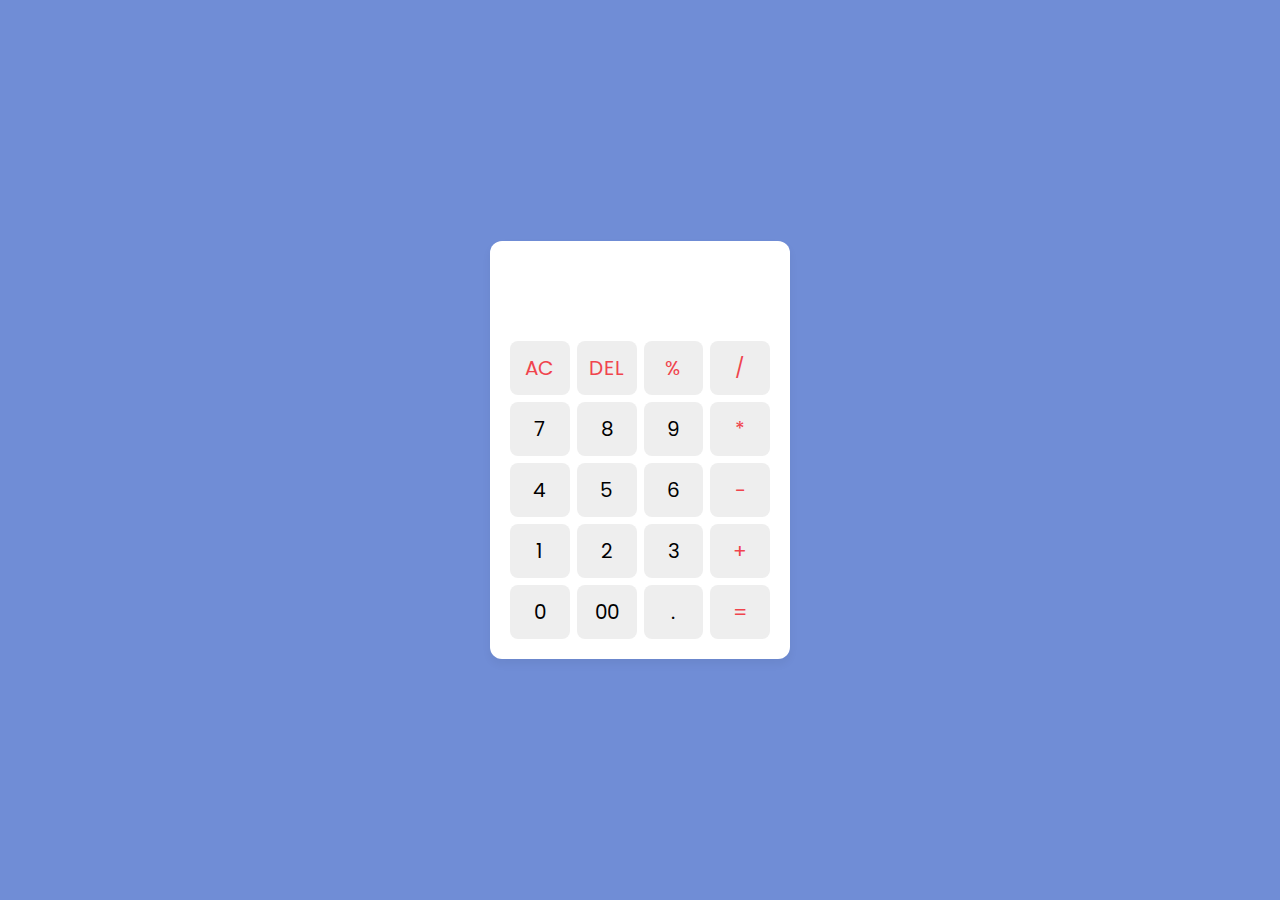
<file: Calculater/index.html>
<!DOCTYPE html>
<html lang="en">
  <head>
    <meta charset="UTF-8" />
    <meta name="viewport" content="width=device-width, initial-scale=1.0" />
    <title>Calculater</title>
    <link rel="stylesheet" href="style.css" />
  </head>
  <body>
    <div class="container">
      <input type="text" class="display" />
      <div class="buttons">
        <button class="operater" data-value="AC">AC</button>
        <button class="operater" data-value="DEL">DEL</button>
        <button class="operater" data-value="%">%</button>
        <button class="operater" data-value="/">/</button>
        <!-- 1 -->
        <button data-value="7">7</button>
        <button data-value="8">8</button>
        <button data-value="9">9</button>
        <button class="operater" data-value="*">*</button>
        <!-- 2 -->
        <button data-value="4">4</button>
        <button data-value="5">5</button>
        <button data-value="6">6</button>
        <button class="operater" data-value="-">-</button>
        <!-- 3 -->
        <button data-value="1">1</button>
        <button data-value="2">2</button>
        <button data-value="3">3</button>
        <button class="operater" data-value="+">+</button>
        <!-- 4 -->
        <button data-value="0">0</button>
        <button data-value="00">00</button>
        <button data-value=".">.</button>
        <button class="operater" data-value="=">=</button>
      </div>
    </div>
    <!-- script file link -->
    <script src="script.js"></script>
  </body>
</html>
</file>
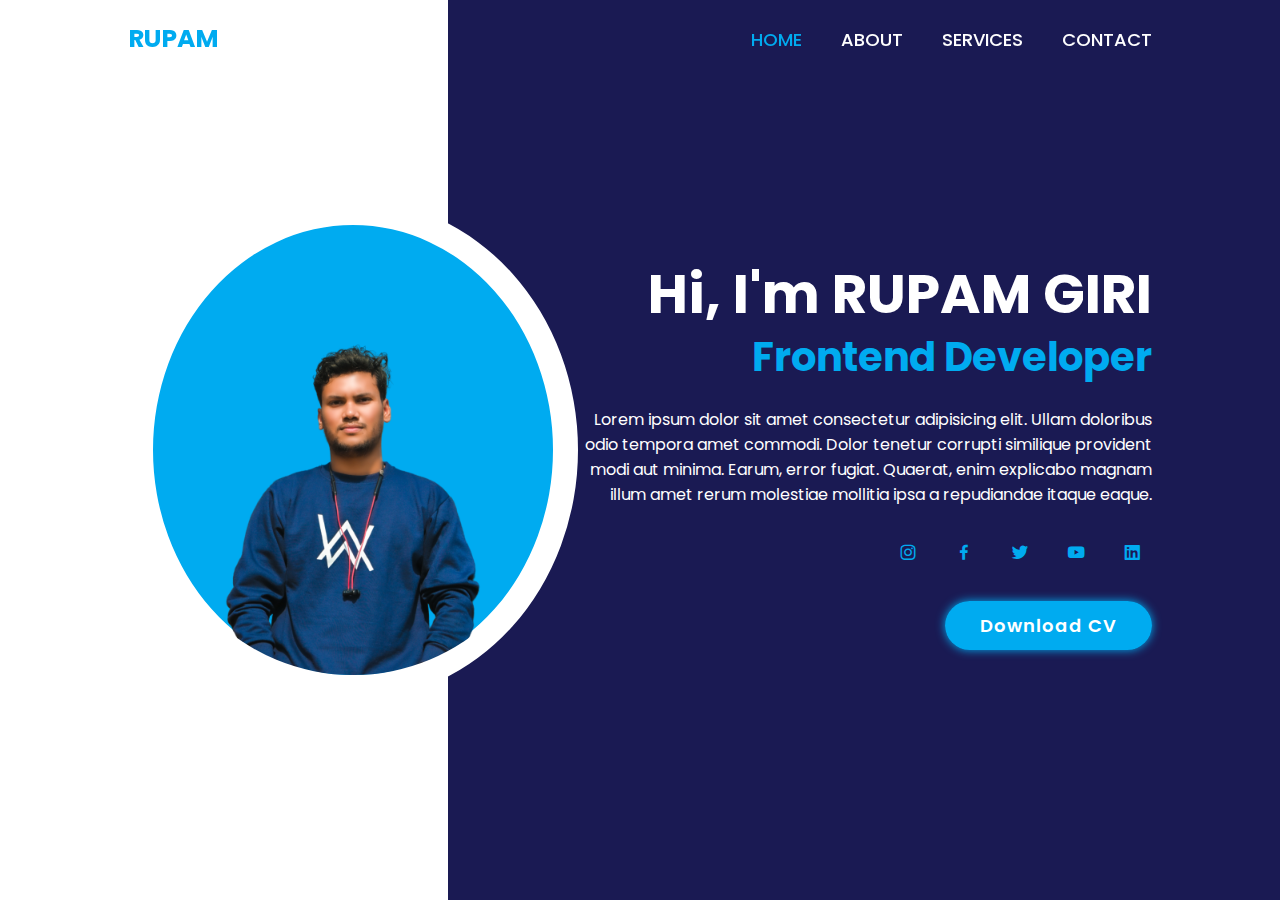
<file: PortFolio/index.html>
<!DOCTYPE html>
<html lang="en">
  <head>
    <meta charset="UTF-8" />
    <meta name="viewport" content="width=device-width, initial-scale=1.0" />
    <title>HOME</title>
    <link rel="stylesheet" href="style.css" />
    <link
      href="https://unpkg.com/boxicons@2.1.4/css/boxicons.min.css"
      rel="stylesheet"
    />
  </head>
  <body>
    <!-- navbar -->
    <header class="header">
      <a href="#" class="logo">RUPAM</a>

      <nav class="navbar">
        <a href="#" class="active">HOME</a>
        <a href="About.html">ABOUT</a>
        <a href="Servises.html">SERVICES</a>
        <!-- <a href="#">PORTFOLIO</a> -->
        <a href="Contact.html">CONTACT</a>
      </nav>
    </header>

    <section class="home">
      <div class="home-image">
        <img src="image/dp2.png" alt="" />
      </div>

      <div class="home-content">
        <h1>Hi, I'm RUPAM GIRI</h1>
        <h3>Frontend Developer</h3>
        <p>
          Lorem ipsum dolor sit amet consectetur adipisicing elit. Ullam
          doloribus odio tempora amet commodi. Dolor tenetur corrupti similique
          provident modi aut minima. Earum, error fugiat. Quaerat, enim
          explicabo magnam illum amet rerum molestiae mollitia ipsa a
          repudiandae itaque eaque.
        </p>

        <div class="home-sci">
          <a href="https://www.instagram.com/im.rupam/"
            ><i class="bx bxl-instagram"></i
          ></a>
          <a href="#"><i class="bx bxl-facebook"></i></a>
          <a href="#"><i class="bx bxl-twitter"></i></a>
          <a href="#"><i class="bx bxl-youtube"></i></a>
          <a href="https://www.linkedin.com/in/rupamgiri/"
            ><i class="bx bxl-linkedin-square"></i
          ></a>
        </div>
        <a href="#" class="btn">Download CV</a>
      </div>
    </section>
  </body>
</html>
</file>
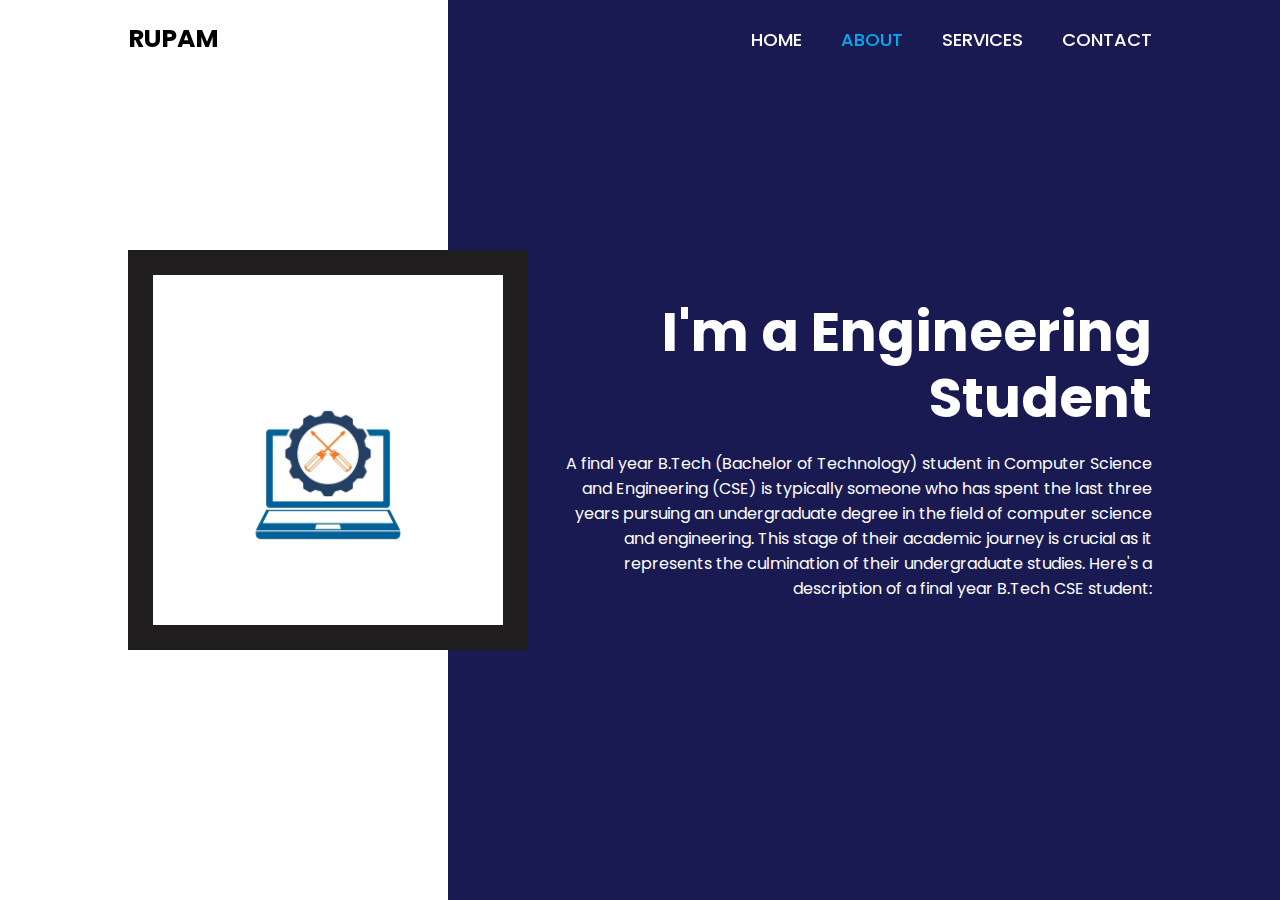
<file: PortFolio/About.html>
<!DOCTYPE html>
<html lang="en">
  <head>
    <meta charset="UTF-8" />
    <meta name="viewport" content="width=device-width, initial-scale=1.0" />
    <title>ABOUT</title>
    <link rel="stylesheet" href="About.css" />
  </head>
  <body>
    <!-- navbar -->
    <header class="header">
      <a href="#" class="logo">RUPAM</a>

      <nav class="navbar">
        <a href="index.html">HOME</a>
        <a href="About.html" class="active">ABOUT</a>
        <a href="Servises.html">SERVICES</a>
        <!-- <a href="#">PORTFOLIO</a> -->
        <a href="Contact.html">CONTACT</a>
      </nav>
    </header>

    <!-- home content -->
    <section class="home">
      <div class="home-image">
        <img src="image/cs2.jpg" alt="" />
      </div>

      <div class="home-content">
        <h1>I'm a Engineering Student</h1>
        <p>
          A final year B.Tech (Bachelor of Technology) student in Computer
          Science and Engineering (CSE) is typically someone who has spent the
          last three years pursuing an undergraduate degree in the field of
          computer science and engineering. This stage of their academic journey
          is crucial as it represents the culmination of their undergraduate
          studies. Here's a description of a final year B.Tech CSE student:
        </p>
      </div>
    </section>
  </body>
</html>
</file>
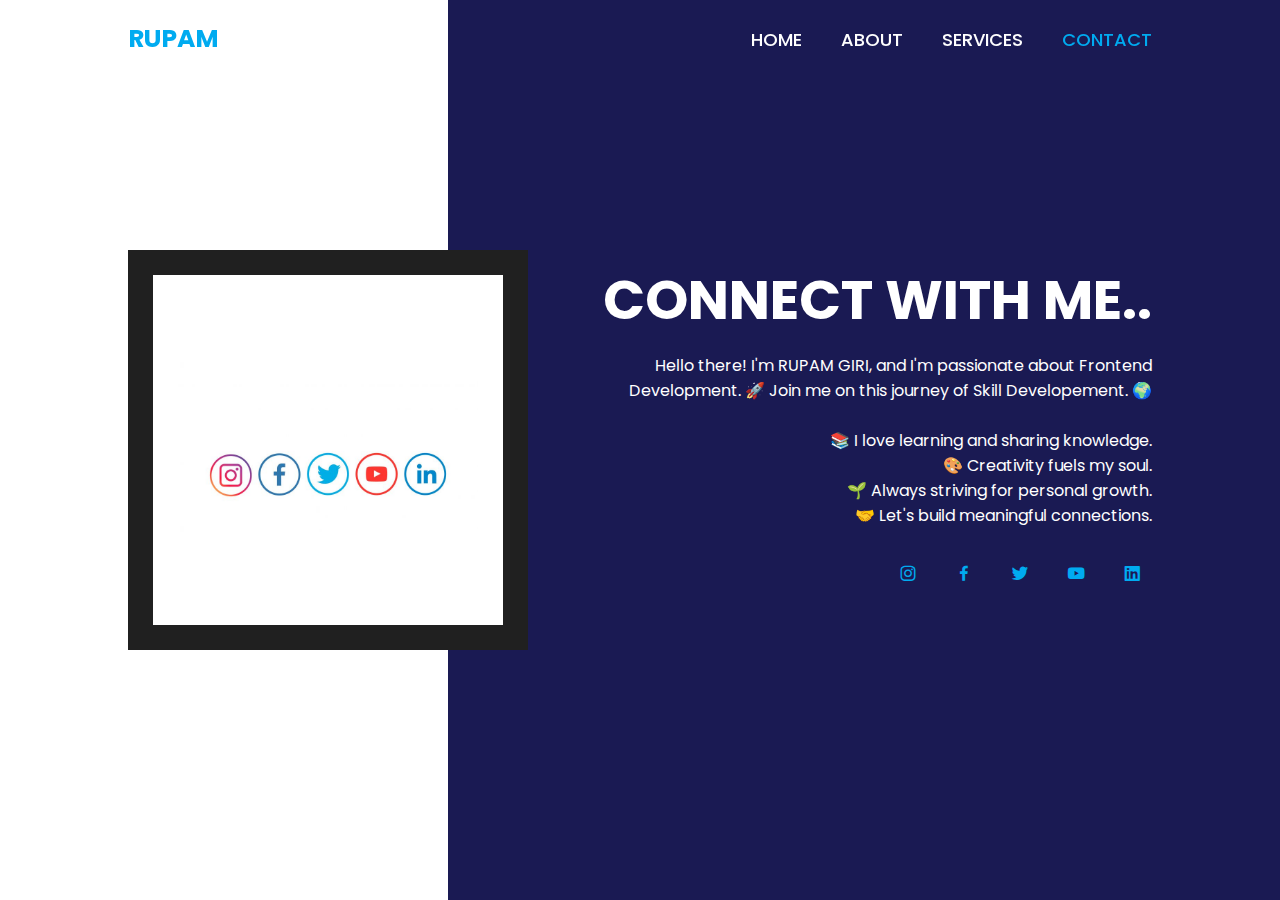
<file: PortFolio/Contact.html>
<!DOCTYPE html>
<html lang="en">
  <head>
    <meta charset="UTF-8" />
    <meta name="viewport" content="width=device-width, initial-scale=1.0" />
    <title>CONTACT</title>
    <link rel="stylesheet" href="contact.css" />
    <link
      href="https://unpkg.com/boxicons@2.1.4/css/boxicons.min.css"
      rel="stylesheet"
    />
  </head>
  <body>
    <!-- navbar -->
    <header class="header">
      <a href="#" class="logo">RUPAM</a>

      <nav class="navbar">
        <a href="index.html">HOME</a>
        <a href="About.html">ABOUT</a>
        <a href="Servises.html">SERVICES</a>
        <!-- <a href="#">PORTFOLIO</a> -->
        <a href="#" class="active">CONTACT</a>
      </nav>
    </header>

    <section class="home">
      <div class="home-image">
        <img src="image/social.jpg" alt="" />
      </div>

      <div class="home-content">
        <h1>CONNECT WITH ME..</h1>
        <p>
          Hello there! I'm RUPAM GIRI, and I'm passionate about Frontend
          Development. 🚀 Join me on this journey of Skill Developement. 🌍
          <br /><br />
          📚 I love learning and sharing knowledge. <br />🎨 Creativity fuels my
          soul. <br />
          🌱 Always striving for personal growth. <br />🤝 Let's build
          meaningful connections.
        </p>
        <div class="home-sci">
          <a href="https://www.instagram.com/im.rupam/"
            ><i class="bx bxl-instagram"></i
          ></a>
          <a href="#"><i class="bx bxl-facebook"></i></a>
          <a href="#"><i class="bx bxl-twitter"></i></a>
          <a href="#"><i class="bx bxl-youtube"></i></a>
          <a href="https://www.linkedin.com/in/rupamgiri/"
            ><i class="bx bxl-linkedin-square"></i
          ></a>
        </div>
      </div>
    </section>
  </body>
</html>
</file>
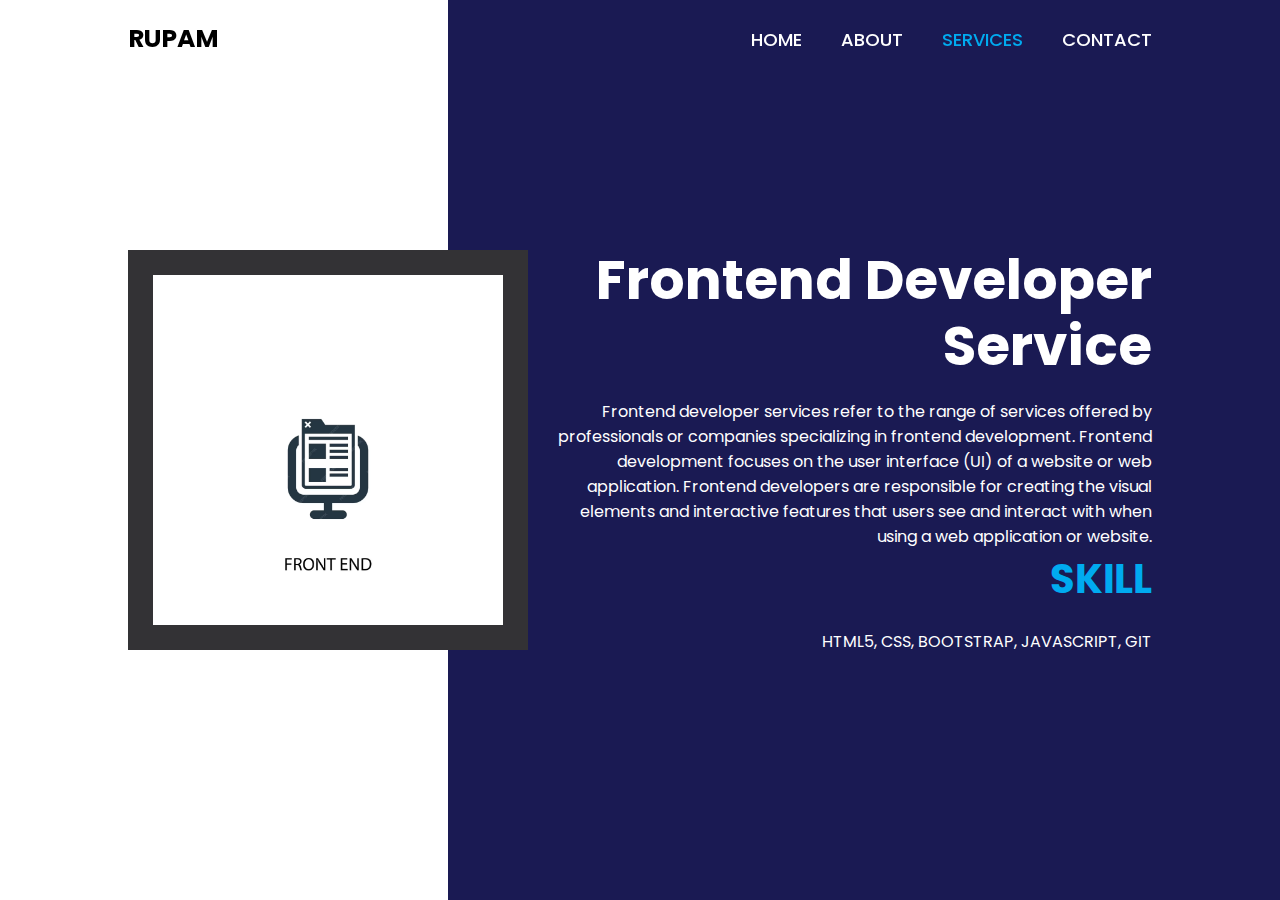
<file: PortFolio/Servises.html>
<!DOCTYPE html>
<html lang="en">
  <head>
    <meta charset="UTF-8" />
    <meta name="viewport" content="width=device-width, initial-scale=1.0" />
    <title>SERVICES</title>
    <link rel="stylesheet" href="services.css" />
  </head>
  <body>
    <!-- navbar -->
    <header class="header">
      <a href="#" class="logo">RUPAM</a>

      <nav class="navbar">
        <a href="index.html">HOME</a>
        <a href="About.html">ABOUT</a>
        <a href="Servises.html" class="active">SERVICES</a>
        <!-- <a href="#">PORTFOLIO</a> -->
        <a href="Contact.html">CONTACT</a>
      </nav>
    </header>

    <!-- home content -->
    <section class="home">
      <div class="home-image">
        <img src="image/FRONT.avif" alt="" />
      </div>

      <div class="home-content">
        <h1>Frontend Developer Service</h1>
        <p>
          Frontend developer services refer to the range of services offered by
          professionals or companies specializing in frontend development.
          Frontend development focuses on the user interface (UI) of a website
          or web application. Frontend developers are responsible for creating
          the visual elements and interactive features that users see and
          interact with when using a web application or website.
        </p>
        <h3>SKILL</h3>
        <p>HTML5, CSS, BOOTSTRAP, JAVASCRIPT, GIT</p>
      </div>
    </section>
  </body>
</html>
</file>
<file: Calculater/style.css>
@import url('https://fonts.googleapis.com/css2?family=Poppins:wght@300&display=swap');

* {
    margin: 0;
    padding: 0;
    box-sizing: border-box;
    font-family: "Poppins", sans-serif;
}

body {
    height: 100vh;
    display: flex;
    align-items: center;
    justify-content: center;
    background: #708dd6;
}

.container {
    position: relative;
    max-width: 300px;
    width: 100%;
    border-radius: 12px;
    padding: 10px 20px 20px;
    background: #fff;
    box-shadow: 0 5px 10px rgba(0, 0, 0, 0.05);
}

.buttons {
    display: grid;
    grid-gap: 7px;
    grid-template-columns: repeat(4, 1fr);
}

.display {
    outline: none;
    border: none;
    text-align: right;
    height: 80px;
    width: 100%;
    margin-bottom: 10px;
    font-size: 25px;
    color: rgb(48, 47, 51);
    pointer-events: none;
}

.buttons button {
    padding: 12px;
    border-radius: 8px;
    border: none;
    font-size: 20px;
    background-color: #eee;
    cursor: pointer;
}

.buttons button:active {
    transform: scale(0.99);
}

.operater {
    color: #f0444d;
}
</file>
<file: PortFolio/style.css>
@import url('https://fonts.googleapis.com/css2?family=Poppins:wght@300&display=swap');

* {
    margin: 0;
    padding: 0;
    box-sizing: border-box;
    font-family: 'Poppins', sans-serif;
}

.header {
    position: fixed;
    top: 0;
    left: 0;
    width: 100%;
    padding: 20px 10%;
    background: transparent;
    display: flex;
    justify-content: space-between;
    align-items: center;
    z-index: 100;
}

.logo {
    font-size: 25px;
    color: #00abf0;
    text-decoration: none;
    font-weight: 700;
}

.navbar a {
    text-decoration: none;
    color: white;
    font-size: 18px;
    font-weight: 500;
    margin-left: 35px;
    transform: .3s;
}

.navbar a:hover, .navbar a.active {
    color: #00abf0;
}

.home {
    height: 100vh;
    background: linear-gradient(-90deg, rgb(26, 26, 83) 65%, white 35%);
    display: flex;
    justify-content: space-between;
    align-items: center;
    padding: 0 10%;
}

.home-image {
    display: flex;
    justify-content: center;
    align-items: center;
    width: 500px;
    height: 500px;
    background: #00abf0;
    border: 25px solid white;
    border-radius: 50%;
    /* outline: 25px solid rgb(28, 28, 29); */
}

.home-image img {
    position: relative;
    max-width: 400px;
    bottom: -25px;
    border-radius: 50%;
}

.home-content {
    max-width: 600px;
    color: #fff;
    text-align: right;
}

.home-content h1 {
    font-size: 55px;
    line-height: 1.2;
}

.home-content h3 {
    font-size: 40px;
    color: transparent;
    color: #00abf0;
}



.home-content p {
    font-size: 16px;
    margin-top: 20px;
}

.home-sci {
    margin: 25px 0 40px;
}

.home-sci a {
    display: inline-flex;
    justify-content: center;
    align-items: center;
    width: 40px;
    height: 40px;
    background: transparent;
    /* border: 2px solid #fff; */
    border-radius: 50%;
    font-size: 20px;
    color: #00abf0;
    text-decoration: none;
    margin-left: 12px;
    transition: .5s;
}

.home-sci a:hover {
    background: #00abf0;
    color: #fff;
    border-color: #00abf0;
    box-shadow: 0 0 10px #00abf0;
}

.btn {
    padding: 12px 35px;
    background-color: #00abf0;
    text-decoration: none;
    color: #fff;
    border-radius: 30px;
    font-size: 18px;
    font-weight: 600;
    letter-spacing: 1px;
    box-shadow: 0 0 10px #00abf0;
    transform: .5s;
}

.btn:hover {
    box-shadow: none;
}
</file>
<file: PortFolio/About.css>
@import url('https://fonts.googleapis.com/css2?family=Poppins:wght@300&display=swap');

* {
    margin: 0;
    padding: 0;
    box-sizing: border-box;
    font-family: 'Poppins', sans-serif;
}

.header {
    position: fixed;
    top: 0;
    left: 0;
    width: 100%;
    padding: 20px 10%;
    background: transparent;
    display: flex;
    justify-content: space-between;
    align-items: center;
    z-index: 100;
}

.logo {
    font-size: 25px;
    color: black;
    text-decoration: none;
    font-weight: 700;
}

.navbar a {
    text-decoration: none;
    color: white;
    font-size: 18px;
    font-weight: 500;
    margin-left: 35px;
    transform: .3s;
}

.navbar a:hover, .navbar a.active {
    color: #00abf0;
}

/* home */
.home {
    height: 100vh;
    background: linear-gradient(-90deg, rgb(26, 26, 83) 65%, white 35%);
    display: flex;
    justify-content: space-between;
    align-items: center;
    padding: 0 10%;
}

.home-image {
    display: flex;
    justify-content: center;
    align-items: center;
    width: 400px;
    height: 400px;
    background: #fff;
    border: 25px solid rgb(31, 29, 29);
    /* border-radius: 50%; */
}

.home-image img {
    position: relative;
    max-width: 300px;
    bottom: -25px;
    border-radius: 50%;
}

.home-content {
    max-width: 600px;
    color: #fff;
    text-align: right;
}

.home-content h1 {
    font-size: 55px;
    line-height: 1.2;
}

.home-content h3 {
    font-size: 40px;
    color: transparent;
    color: #00abf0;
}

.home-content p {
    font-size: 16px;
    margin-top: 20px;
}
</file>
<file: PortFolio/contact.css>
@import url('https://fonts.googleapis.com/css2?family=Poppins:wght@300&display=swap');

* {
    margin: 0;
    padding: 0;
    box-sizing: border-box;
    font-family: 'Poppins', sans-serif;
}

.header {
    position: fixed;
    top: 0;
    left: 0;
    width: 100%;
    padding: 20px 10%;
    background: transparent;
    display: flex;
    justify-content: space-between;
    align-items: center;
    z-index: 100;
}

.logo {
    font-size: 25px;
    color: #00abf0;
    text-decoration: none;
    font-weight: 700;
}

.navbar a {
    text-decoration: none;
    color: white;
    font-size: 18px;
    font-weight: 500;
    margin-left: 35px;
    transform: .3s;
}

.navbar a:hover, .navbar a.active {
    color: #00abf0;
}

.home {
    height: 100vh;
    background: linear-gradient(-90deg, rgb(26, 26, 83) 65%, white 35%);
    display: flex;
    justify-content: space-between;
    align-items: center;
    padding: 0 10%;
}

.home-image {
    display: flex;
    justify-content: center;
    align-items: center;
    width: 400px;
    height: 400px;
    background: white;
    border: 25px solid rgb(32, 32, 32);
    /* border-radius: 50%; */
    /* outline: 25px solid rgb(28, 28, 29); */
}

.home-image img {
    position: relative;
    max-width: 300px;
    bottom: -25px;
    /* border-radius: 50%; */
}

.home-content {
    max-width: 600px;
    color: #fff;
    text-align: right;
}

.home-content h1 {
    font-size: 55px;
    line-height: 1.2;
}

.home-content h3 {
    font-size: 40px;
    color: transparent;
    color: #00abf0;
}



.home-content p {
    font-size: 16px;
    margin-top: 20px;
}

.home-sci {
    margin: 25px 0 40px;
}

.home-sci a {
    display: inline-flex;
    justify-content: center;
    align-items: center;
    width: 40px;
    height: 40px;
    background: transparent;
    /* border: 2px solid #fff; */
    border-radius: 50%;
    font-size: 20px;
    color: #00abf0;
    text-decoration: none;
    margin-left: 12px;
    transition: .5s;
}

.home-sci a:hover {
    background: #00abf0;
    color: #fff;
    border-color: #00abf0;
    box-shadow: 0 0 10px #00abf0;
}

.btn {
    padding: 12px 35px;
    background-color: #00abf0;
    text-decoration: none;
    color: #fff;
    border-radius: 30px;
    font-size: 18px;
    font-weight: 600;
    letter-spacing: 1px;
    box-shadow: 0 0 10px #00abf0;
    transform: .5s;
}

.btn:hover {
    box-shadow: none;
}
</file>
<file: PortFolio/services.css>
@import url('https://fonts.googleapis.com/css2?family=Poppins:wght@300&display=swap');

* {
    margin: 0;
    padding: 0;
    box-sizing: border-box;
    font-family: 'Poppins', sans-serif;
}

.header {
    position: fixed;
    top: 0;
    left: 0;
    width: 100%;
    padding: 20px 10%;
    background: transparent;
    display: flex;
    justify-content: space-between;
    align-items: center;
    z-index: 100;
}

.logo {
    font-size: 25px;
    color: black;
    text-decoration: none;
    font-weight: 700;
}

.navbar a {
    text-decoration: none;
    color: white;
    font-size: 18px;
    font-weight: 500;
    margin-left: 35px;
    transform: .3s;
}

.navbar a:hover, .navbar a.active {
    color: #00abf0;
}

/* home */

.home {
    height: 100vh;
    background: linear-gradient(-90deg, rgb(26, 26, 83) 65%, white 35%);
    display: flex;
    justify-content: space-between;
    align-items: center;
    padding: 0 10%;
}

.home-image {
    display: flex;
    justify-content: center;
    align-items: center;
    width: 400px;
    height: 400px;
    background: #fff;
    border: 25px solid rgb(51, 50, 53);
    /* border-radius: 50%; */

}

.home-image img {
    position: relative;
    max-width: 300px;
    bottom: -25px;
    border-radius: 50%;
}

.home-content {
    max-width: 600px;
    color: #fff;
    text-align: right;
}

.home-content h1 {
    font-size: 55px;
    line-height: 1.2;
}

.home-content h3 {
    font-size: 40px;
    color: transparent;
    color: #00abf0;
}



.home-content p {
    font-size: 16px;
    margin-top: 20px;
}
</file>
